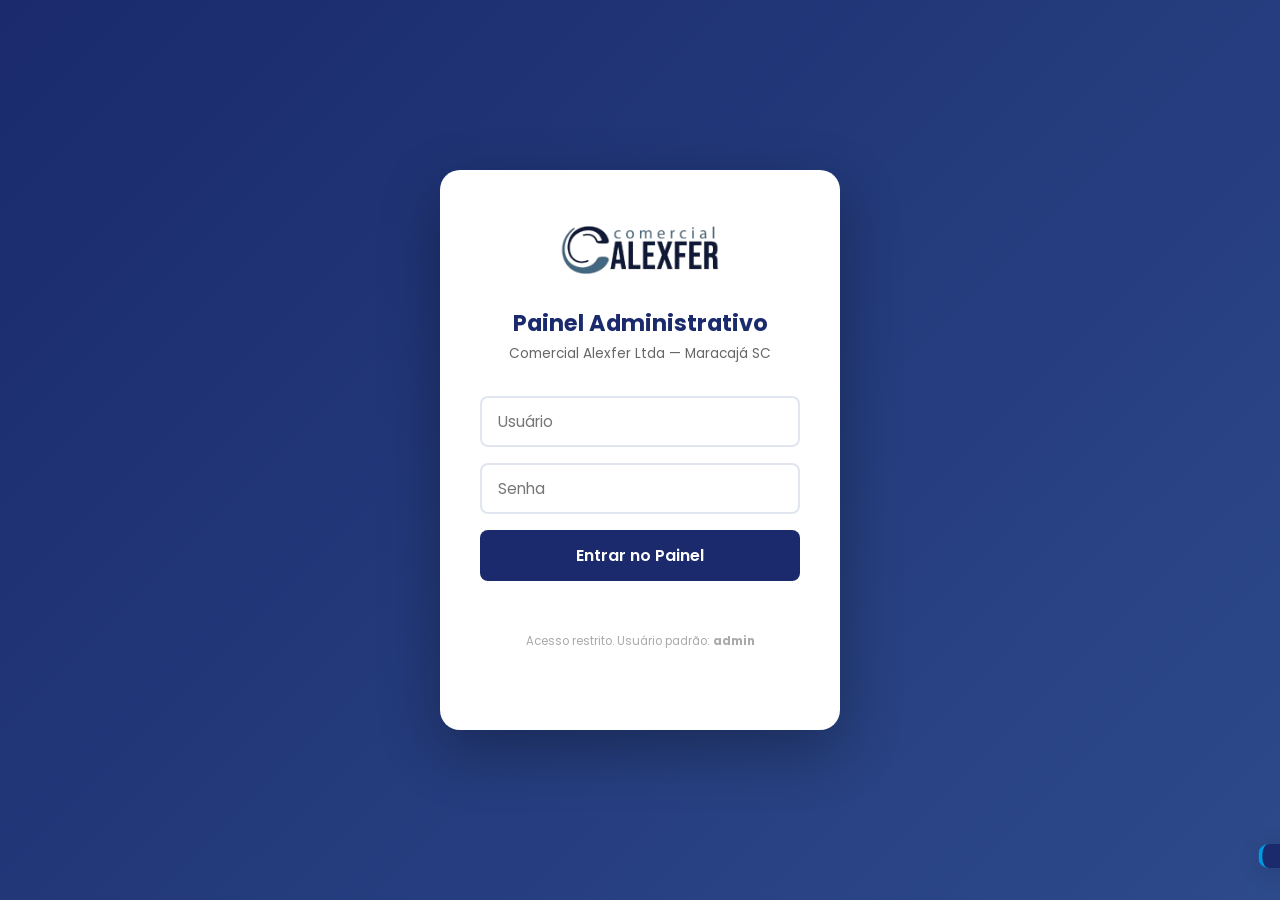
<file: admin.html>
<!DOCTYPE html>
<html lang="pt-BR">
<head>
<meta charset="UTF-8">
<meta name="viewport" content="width=device-width, initial-scale=1.0">
<title>Admin — Comercial Alexfer</title>
<meta name="robots" content="noindex, nofollow">
<link rel="preconnect" href="https://fonts.googleapis.com">
<link rel="stylesheet" href="https://fonts.googleapis.com/css2?family=Poppins:wght@300;400;500;600;700;800&display=swap">
<style>
/* ===== RESET & BASE ===== */
*,*::before,*::after{box-sizing:border-box;margin:0;padding:0}
html{font-size:16px}
body{font-family:'Poppins',sans-serif;background:#f0f2f5;color:#1a1a1a;min-height:100vh}
a{text-decoration:none;color:inherit}
input,select,textarea,button{font-family:'Poppins',sans-serif}
img{max-width:100%;display:block}

/* ===== VARIABLES ===== */
:root{
  --nav:#1a2a6c;
  --nav-dark:#111c4e;
  --accent:#0099e6;
  --accent2:#ff6b00;
  --success:#25D366;
  --danger:#e74c3c;
  --warning:#f39c12;
  --white:#fff;
  --bg:#f0f2f5;
  --card:#fff;
  --border:#e0e5ef;
  --text:#1a1a1a;
  --muted:#666;
  --radius:10px;
  --shadow:0 2px 12px rgba(0,0,0,.08);
  --shadow-md:0 4px 24px rgba(0,0,0,.12);
  --nav-w:260px;
  --header-h:60px;
}

/* ===== LOGIN SCREEN ===== */
#login-screen{
  display:flex;align-items:center;justify-content:center;
  min-height:100vh;
  background:linear-gradient(135deg,var(--nav) 0%,#2d4a8a 100%);
}
.login-box{
  background:var(--white);border-radius:20px;
  padding:3rem 2.5rem;width:100%;max-width:400px;
  box-shadow:0 20px 60px rgba(0,0,0,.3);
  text-align:center;
}
.login-logo{
  width:64px;height:64px;
  background:linear-gradient(135deg,var(--nav),var(--accent));
  border-radius:16px;
  display:flex;align-items:center;justify-content:center;
  margin:0 auto 1.5rem;
  font-size:1.8rem;font-weight:900;color:white;
}
.login-box h2{font-size:1.4rem;color:var(--nav);margin-bottom:.25rem}
.login-box p{font-size:.85rem;color:var(--muted);margin-bottom:2rem}
.login-box input{
  width:100%;padding:12px 16px;
  border:2px solid var(--border);border-radius:8px;
  font-size:.95rem;outline:none;margin-bottom:1rem;
  transition:border-color .2s;
}
.login-box input:focus{border-color:var(--accent)}
.login-box .btn-login{
  width:100%;padding:13px;
  background:var(--nav);color:white;
  border:none;border-radius:8px;
  font-size:1rem;font-weight:600;cursor:pointer;
  transition:background .2s;
}
.login-box .btn-login:hover{background:var(--nav-dark)}
.login-error{color:var(--danger);font-size:.8rem;margin-top:.5rem;min-height:1.2rem}

/* ===== LAYOUT ===== */
#admin-app{display:none;min-height:100vh}

/* SIDEBAR */
.sidebar{
  position:fixed;top:0;left:0;bottom:0;
  width:var(--nav-w);
  background:var(--nav);
  overflow-y:auto;
  z-index:200;
  display:flex;flex-direction:column;
  transition:transform .3s;
}
.sidebar-brand{
  display:flex;align-items:center;gap:.75rem;
  padding:1.25rem 1.5rem;
  border-bottom:1px solid rgba(255,255,255,.1);
}
.brand-icon{
  width:40px;height:40px;min-width:40px;
  background:rgba(255,255,255,.15);border-radius:10px;
  display:flex;align-items:center;justify-content:center;
  font-size:1.2rem;font-weight:900;color:white;
}
.brand-text{line-height:1.2}
.brand-text span:first-child{display:block;font-size:.55rem;color:rgba(255,255,255,.6);text-transform:uppercase;letter-spacing:2px}
.brand-text span:last-child{font-size:.9rem;font-weight:700;color:white;text-transform:uppercase;letter-spacing:.5px}

.sidebar-nav{flex:1;padding:1rem 0}
.nav-section-title{
  font-size:.6rem;font-weight:600;color:rgba(255,255,255,.4);
  text-transform:uppercase;letter-spacing:2px;
  padding:.75rem 1.5rem .25rem;
}
.nav-item{
  display:flex;align-items:center;gap:.75rem;
  padding:.75rem 1.5rem;
  color:rgba(255,255,255,.7);
  font-size:.85rem;font-weight:500;
  cursor:pointer;transition:.2s;
  border-left:3px solid transparent;
}
.nav-item .nav-icon{font-size:1.1rem;min-width:1.5rem;text-align:center}
.nav-item:hover{color:white;background:rgba(255,255,255,.06)}
.nav-item.active{color:white;background:rgba(255,255,255,.1);border-left-color:var(--accent)}

.sidebar-footer{padding:1rem 1.5rem;border-top:1px solid rgba(255,255,255,.1)}
.btn-exit{
  display:flex;align-items:center;gap:.5rem;
  color:rgba(255,255,255,.6);font-size:.8rem;cursor:pointer;
  background:none;border:none;padding:.5rem 0;
  transition:.2s;
}
.btn-exit:hover{color:white}

/* TOPBAR */
.topbar{
  position:fixed;top:0;left:var(--nav-w);right:0;
  height:var(--header-h);
  background:var(--white);
  border-bottom:1px solid var(--border);
  display:flex;align-items:center;justify-content:space-between;
  padding:0 2rem;
  z-index:100;
  box-shadow:0 1px 8px rgba(0,0,0,.06);
}
.topbar-title{font-size:1rem;font-weight:700;color:var(--nav)}
.topbar-actions{display:flex;align-items:center;gap:.75rem}
.badge-saved{
  background:#edfbf3;color:#157a37;
  font-size:.75rem;font-weight:600;
  padding:4px 12px;border-radius:20px;
  opacity:0;transition:.3s;
}
.badge-saved.show{opacity:1}

/* CONTENT */
.content{
  margin-left:var(--nav-w);
  padding-top:var(--header-h);
  min-height:100vh;
}
.page{display:none;padding:2rem}
.page.active{display:block}

/* CARDS */
.card{
  background:var(--card);border-radius:var(--radius);
  box-shadow:var(--shadow);padding:1.5rem;
  margin-bottom:1.5rem;
}
.card-title{
  font-size:1rem;font-weight:700;color:var(--nav);
  margin-bottom:1.25rem;padding-bottom:.75rem;
  border-bottom:2px solid var(--bg);
  display:flex;align-items:center;gap:.5rem;
}

/* PAGE HEADER */
.page-header{margin-bottom:1.5rem}
.page-header h2{font-size:1.4rem;font-weight:800;color:var(--nav)}
.page-header p{font-size:.85rem;color:var(--muted);margin-top:.25rem}

/* GRID */
.grid-2{display:grid;grid-template-columns:1fr 1fr;gap:1rem}
.grid-3{display:grid;grid-template-columns:1fr 1fr 1fr;gap:1rem}

/* FORM ELEMENTS */
.form-group{margin-bottom:1.25rem}
.form-group label{display:block;font-size:.8rem;font-weight:600;color:var(--text);margin-bottom:.4rem}
.form-group label small{font-weight:400;color:var(--muted);margin-left:.25rem}
.form-control{
  width:100%;padding:10px 14px;
  border:2px solid var(--border);border-radius:8px;
  font-size:.9rem;color:var(--text);
  outline:none;transition:border-color .2s;background:white;
}
.form-control:focus{border-color:var(--accent);box-shadow:0 0 0 3px rgba(0,153,230,.1)}
textarea.form-control{resize:vertical;min-height:90px}
.form-row{display:grid;grid-template-columns:1fr 1fr;gap:1rem}
.form-row-3{display:grid;grid-template-columns:1fr 1fr 1fr;gap:1rem}

/* BUTTONS */
.btn{
  display:inline-flex;align-items:center;gap:.4rem;
  padding:9px 20px;border-radius:8px;
  font-family:'Poppins',sans-serif;font-size:.85rem;font-weight:600;
  cursor:pointer;border:2px solid transparent;transition:.2s;
  white-space:nowrap;
}
.btn:active{transform:scale(.97)}
.btn-primary{background:var(--nav);color:white;border-color:var(--nav)}
.btn-primary:hover{background:var(--nav-dark);border-color:var(--nav-dark)}
.btn-accent{background:var(--accent);color:white;border-color:var(--accent)}
.btn-accent:hover{background:#007bbf}
.btn-success{background:var(--success);color:white;border-color:var(--success)}
.btn-danger{background:var(--danger);color:white;border-color:var(--danger)}
.btn-danger:hover{background:#c0392b}
.btn-outline{background:transparent;color:var(--nav);border-color:var(--border)}
.btn-outline:hover{border-color:var(--nav);background:rgba(26,42,108,.05)}
.btn-sm{padding:6px 14px;font-size:.78rem}
.btn-icon{width:34px;height:34px;padding:0;border-radius:8px;justify-content:center}
.btn-full{width:100%;justify-content:center}
.btn-lg{padding:12px 28px;font-size:.95rem}

/* TABLE */
.table-wrap{overflow-x:auto;border-radius:var(--radius);border:1px solid var(--border)}
table{width:100%;border-collapse:collapse;font-size:.85rem}
thead tr{background:var(--bg)}
th{padding:10px 14px;text-align:left;font-weight:700;font-size:.75rem;color:var(--muted);text-transform:uppercase;letter-spacing:.5px;white-space:nowrap}
td{padding:10px 14px;border-top:1px solid var(--border);vertical-align:middle}
tbody tr:hover{background:#fafbff}
.td-img{width:44px;height:44px;object-fit:cover;border-radius:6px;background:var(--bg)}
.td-badge{
  display:inline-block;padding:2px 8px;border-radius:20px;
  font-size:.7rem;font-weight:700;text-transform:uppercase;
}
.td-badge.sale{background:#fde8e8;color:#c0392b}
.td-badge.new{background:#e3f2fd;color:#1565c0}
.td-badge.none{background:var(--bg);color:var(--muted)}

/* MODAL */
.modal-overlay{
  display:none;position:fixed;inset:0;
  background:rgba(0,0,0,.55);z-index:500;
  align-items:center;justify-content:center;
  padding:1rem;
}
.modal-overlay.open{display:flex}
.modal{
  background:white;border-radius:16px;
  width:100%;max-width:680px;max-height:90vh;
  overflow-y:auto;
  box-shadow:0 20px 60px rgba(0,0,0,.25);
}
.modal-header{
  display:flex;align-items:center;justify-content:space-between;
  padding:1.25rem 1.5rem;
  border-bottom:1px solid var(--border);
  position:sticky;top:0;background:white;z-index:1;
}
.modal-header h3{font-size:1.05rem;font-weight:700;color:var(--nav)}
.modal-close{background:none;border:none;font-size:1.4rem;cursor:pointer;color:var(--muted);line-height:1;padding:2px;transition:.2s}
.modal-close:hover{color:var(--text);transform:rotate(90deg)}
.modal-body{padding:1.5rem}
.modal-footer{
  padding:1rem 1.5rem;border-top:1px solid var(--border);
  display:flex;justify-content:flex-end;gap:.75rem;
  position:sticky;bottom:0;background:white;
}

/* IMAGE UPLOAD */
.img-upload-area{
  border:2px dashed var(--border);border-radius:10px;
  padding:1.5rem;text-align:center;cursor:pointer;
  transition:.2s;position:relative;
}
.img-upload-area:hover{border-color:var(--accent);background:#f8fbff}
.img-upload-area.drag-over{border-color:var(--accent);background:#e8f4ff}
.img-upload-area input[type=file]{position:absolute;inset:0;opacity:0;cursor:pointer}
.img-upload-icon{font-size:2rem;margin-bottom:.5rem;color:var(--muted)}
.img-upload-area p{font-size:.8rem;color:var(--muted)}
.img-upload-area strong{color:var(--accent)}
.img-preview{
  width:100%;max-height:200px;object-fit:cover;
  border-radius:8px;margin-top:.75rem;display:none;
}

/* COLOR PICKER */
.color-swatch{
  display:flex;align-items:center;gap:.75rem;
  padding:.75rem 1rem;border:2px solid var(--border);border-radius:8px;
  cursor:pointer;transition:.2s;
}
.color-swatch:hover{border-color:var(--accent)}
.swatch-dot{width:28px;height:28px;border-radius:6px;border:2px solid rgba(0,0,0,.1)}
.swatch-info strong{display:block;font-size:.8rem;font-weight:700}
.swatch-info span{font-size:.75rem;color:var(--muted)}
input[type=color]{width:0;height:0;opacity:0;position:absolute}

/* STATS CARDS */
.stats-grid{display:grid;grid-template-columns:repeat(4,1fr);gap:1rem;margin-bottom:1.5rem}
.stat-card{
  background:white;border-radius:var(--radius);padding:1.25rem;
  box-shadow:var(--shadow);display:flex;align-items:center;gap:1rem;
}
.stat-icon{
  width:52px;height:52px;border-radius:12px;
  display:flex;align-items:center;justify-content:center;
  font-size:1.4rem;flex-shrink:0;
}
.stat-info strong{display:block;font-size:1.5rem;font-weight:800;color:var(--nav);line-height:1}
.stat-info span{font-size:.75rem;color:var(--muted)}

/* PREVIEW THUMBNAIL */
.preview-section{
  background:var(--nav);border-radius:10px;padding:1rem 1.5rem;
  display:flex;align-items:center;justify-content:space-between;
  gap:1rem;margin-bottom:1.5rem;
}
.preview-section p{color:rgba(255,255,255,.8);font-size:.85rem}
.preview-section strong{color:white;display:block;font-size:.95rem;margin-bottom:.25rem}

/* HOURS TABLE */
.hours-editor{border:1px solid var(--border);border-radius:8px;overflow:hidden}
.hours-row{display:grid;grid-template-columns:1fr 1fr;border-bottom:1px solid var(--border)}
.hours-row:last-child{border-bottom:none}
.hours-day{padding:.75rem 1rem;font-size:.85rem;font-weight:600;background:var(--bg);display:flex;align-items:center}
.hours-time{padding:.5rem .75rem;display:flex;align-items:center}
.hours-time input{border:1px solid var(--border);border-radius:6px;padding:6px 10px;font-size:.82rem;font-family:'Poppins',sans-serif;width:100%;outline:none}
.hours-time input:focus{border-color:var(--accent)}

/* TESTIMONIAL CARD PREVIEW */
.test-preview{
  background:var(--bg);border-radius:8px;padding:1rem;
  font-size:.85rem;color:var(--muted);font-style:italic;margin:.5rem 0;
}

/* TOGGLE SWITCH */
.toggle-wrap{display:flex;align-items:center;gap:.75rem}
.toggle{position:relative;width:46px;height:26px;cursor:pointer}
.toggle input{opacity:0;width:0;height:0}
.slider{
  position:absolute;inset:0;background:#ccc;border-radius:26px;transition:.3s;
}
.slider::before{
  content:'';position:absolute;
  width:20px;height:20px;border-radius:50%;
  left:3px;top:3px;background:white;transition:.3s;
}
.toggle input:checked+.slider{background:var(--accent)}
.toggle input:checked+.slider::before{transform:translateX(20px)}
.toggle-label{font-size:.85rem;font-weight:500}

/* RESPONSIVE */
@media(max-width:900px){
  .sidebar{transform:translateX(-100%)}
  .sidebar.open{transform:translateX(0)}
  .content,.topbar{margin-left:0;left:0}
  .stats-grid{grid-template-columns:1fr 1fr}
  .form-row,.form-row-3,.grid-2,.grid-3{grid-template-columns:1fr}
}

/* TOAST */
.toast-msg{
  position:fixed;bottom:2rem;right:2rem;z-index:9999;
  background:var(--nav);color:white;
  padding:.75rem 1.5rem;border-radius:10px;
  font-size:.85rem;font-weight:500;
  transform:translateX(120%);transition:.35s cubic-bezier(.4,0,.2,1);
  box-shadow:var(--shadow-md);border-left:4px solid var(--accent);
}
.toast-msg.show{transform:translateX(0)}
.toast-msg.success{border-left-color:var(--success)}
.toast-msg.error{border-left-color:var(--danger)}

/* ALERT INLINE */
.alert{
  padding:.75rem 1rem;border-radius:8px;font-size:.85rem;
  margin-bottom:1rem;display:flex;align-items:flex-start;gap:.5rem;
}
.alert-info{background:#e8f4fd;color:#1565c0;border-left:3px solid #1565c0}
.alert-warning{background:#fff8e1;color:#e65100;border-left:3px solid var(--warning)}

/* DRAG HANDLE for reordering */
.drag-handle{cursor:grab;color:var(--muted);font-size:1rem;padding:0 .25rem}
</style>
</head>
<body>

<!-- ============ LOGIN ============ -->
<div id="login-screen">
  <div class="login-box">
    <div class="login-logo" style="background:none;padding:0;width:auto;height:auto;border-radius:0">
      <img src="images/logo.png" alt="Comercial Alexfer" style="height:64px;width:auto;display:block;margin:0 auto" onerror="this.onerror=null;this.src='images/logo.svg'">
    </div>
    <h2>Painel Administrativo</h2>
    <p>Comercial Alexfer Ltda — Maracajá SC</p>
    <input type="text" id="login-user" placeholder="Usuário" autocomplete="username">
    <input type="password" id="login-pass" placeholder="Senha" autocomplete="current-password">
    <button class="btn-login" onclick="doLogin()">Entrar no Painel</button>
    <div class="login-error" id="login-error"></div>
    <p style="font-size:.72rem;color:#aaa;margin-top:1.5rem">Acesso restrito. Usuário padrão: <strong>admin</strong></p>
  </div>
</div>

<!-- ============ ADMIN APP ============ -->
<div id="admin-app">

  <!-- SIDEBAR -->
  <aside class="sidebar" id="sidebar">
    <div class="sidebar-brand">
      <img src="images/logo.png" alt="Comercial Alexfer" style="height:38px;width:auto;filter:brightness(0) invert(1)" onerror="this.onerror=null;this.src='images/logo.svg'">
    </div>

    <nav class="sidebar-nav">
      <div class="nav-section-title">Principal</div>
      <div class="nav-item active" onclick="showPage('dashboard')" id="nav-dashboard">
        <span class="nav-icon">📊</span> Dashboard
      </div>

      <div class="nav-section-title">Conteúdo</div>
      <div class="nav-item" onclick="showPage('hero')" id="nav-hero">
        <span class="nav-icon">🖼️</span> Banner Principal
      </div>
      <div class="nav-item" onclick="showPage('produtos')" id="nav-produtos">
        <span class="nav-icon">📦</span> Produtos
      </div>
      <div class="nav-item" onclick="showPage('promocoes')" id="nav-promocoes">
        <span class="nav-icon">🏷️</span> Promoções
      </div>
      <div class="nav-item" onclick="showPage('depoimentos')" id="nav-depoimentos">
        <span class="nav-icon">💬</span> Depoimentos
      </div>

      <div class="nav-section-title">Configuração</div>
      <div class="nav-item" onclick="showPage('loja')" id="nav-loja">
        <span class="nav-icon">🏪</span> Dados da Loja
      </div>
      <div class="nav-item" onclick="showPage('cores')" id="nav-cores">
        <span class="nav-icon">🎨</span> Cores & Visual
      </div>
      <div class="nav-item" onclick="showPage('config')" id="nav-config">
        <span class="nav-icon">⚙️</span> Configurações
      </div>
    </nav>

    <div class="sidebar-footer">
      <button class="btn-exit" onclick="logout()">
        <span>🚪</span> Sair do Painel
      </button>
    </div>
  </aside>

  <!-- TOPBAR -->
  <div class="topbar">
    <div style="display:flex;align-items:center;gap:.75rem">
      <button onclick="toggleSidebar()" style="background:none;border:none;cursor:pointer;font-size:1.3rem;display:none" id="hamburger-btn">☰</button>
      <span class="topbar-title" id="topbar-title">Dashboard</span>
    </div>
    <div class="topbar-actions">
      <span class="badge-saved" id="badge-saved">✓ Salvo!</span>
      <a href="index.html" target="_blank" class="btn btn-outline btn-sm">👁 Ver Site</a>
    </div>
  </div>

  <!-- CONTENT -->
  <main class="content">

    <!-- ===== DASHBOARD ===== -->
    <div class="page active" id="page-dashboard">
      <div class="page-header">
        <h2>Bem-vindo ao Admin 👋</h2>
        <p>Gerencie todo o conteúdo do site da Comercial Alexfer aqui.</p>
      </div>

      <div class="stats-grid" id="stats-grid">
        <div class="stat-card">
          <div class="stat-icon" style="background:#e8eaf6">📦</div>
          <div class="stat-info">
            <strong id="stat-products">16</strong>
            <span>Produtos cadastrados</span>
          </div>
        </div>
        <div class="stat-card">
          <div class="stat-icon" style="background:#e8f5e9">🏷️</div>
          <div class="stat-info">
            <strong id="stat-offers">0</strong>
            <span>Em promoção</span>
          </div>
        </div>
        <div class="stat-card">
          <div class="stat-icon" style="background:#fff3e0">💬</div>
          <div class="stat-info">
            <strong id="stat-testimonials">4</strong>
            <span>Depoimentos</span>
          </div>
        </div>
      </div>

      <div class="preview-section">
        <div>
          <strong>Site ao Vivo — Comercial Alexfer</strong>
          <p>Av. Nossa Sra. da Conceição - Vila Beatriz, Maracajá - SC</p>
        </div>
        <a href="index.html" target="_blank" class="btn btn-accent">🔗 Abrir Site</a>
      </div>

      <div class="grid-2">
        <div class="card">
          <div class="card-title">🚀 Ações Rápidas</div>
          <div style="display:flex;flex-direction:column;gap:.5rem">
            <button class="btn btn-outline btn-full" onclick="showPage('produtos')">📦 Adicionar Produto</button>
            <button class="btn btn-outline btn-full" onclick="showPage('hero')">🖼️ Trocar Banner</button>
            <button class="btn btn-outline btn-full" onclick="showPage('loja')">📞 Atualizar Contato</button>
            <button class="btn btn-outline btn-full" onclick="showPage('cores')">🎨 Alterar Cores</button>
          </div>
        </div>
        <div class="card">
          <div class="card-title">📝 Como usar este painel</div>
          <ul style="font-size:.85rem;color:var(--muted);line-height:2;padding-left:1rem">
            <li>Edite qualquer seção pelo menu lateral</li>
            <li>Salve as alterações — aparecem no site imediatamente</li>
            <li>Faça backup via Configurações → Exportar</li>
            <li>Para imagens, use URLs do Google Drive ou Instagram</li>
            <li>Senha padrão: <strong>marisara2026</strong></li>
          </ul>
        </div>
      </div>
    </div>

    <!-- ===== HERO / BANNER ===== -->
    <div class="page" id="page-hero">
      <div class="page-header">
        <h2>🖼️ Banner Principal</h2>
        <p>Personalize o banner de destaque da página inicial.</p>
      </div>

      <div class="grid-2">
        <div class="card">
          <div class="card-title">📝 Textos do Banner</div>
          <div class="form-group">
            <label>Badge (frase pequena no topo)</label>
            <input type="text" id="hero-badge" class="form-control" placeholder="📍 Maracajá - SC">
          </div>
          <div class="form-group">
            <label>Título principal <small>(pode usar &lt;span&gt; para colorir uma palavra)</small></label>
            <input type="text" id="hero-title" class="form-control" placeholder="Aqui a gente faz &lt;span&gt;negócio de verdade!&lt;/span&gt;">
          </div>
          <div class="form-group">
            <label>Subtítulo</label>
            <textarea id="hero-subtitle" class="form-control" rows="3" placeholder="Materiais de construção, decoração, cama, mesa e banho..."></textarea>
          </div>
          <div class="form-group">
            <label>Botão WhatsApp (texto)</label>
            <input type="text" id="hero-cta1" class="form-control" placeholder="Fale Conosco no WhatsApp">
          </div>
          <button class="btn btn-primary" onclick="saveHero()">💾 Salvar Banner</button>
        </div>

        <div class="card">
          <div class="card-title">🖼️ Imagem de Fundo</div>
          <div class="alert alert-info">
            💡 Recomendamos usar uma URL de imagem (Google Drive, Instagram, Unsplash). Imagens grandes como base64 ocupam muito espaço.
          </div>
          <div class="form-group">
            <label>URL da imagem de fundo</label>
            <input type="url" id="hero-bg-url" class="form-control" placeholder="https://...">
          </div>
          <p style="text-align:center;font-size:.8rem;color:var(--muted);margin:.5rem 0">— ou faça upload —</p>
          <div class="img-upload-area" id="hero-upload-area">
            <input type="file" accept="image/*" onchange="handleHeroImageUpload(event)">
            <div class="img-upload-icon">📷</div>
            <p>Arraste uma imagem ou <strong>clique para selecionar</strong></p>
            <p style="font-size:.72rem;margin-top:.25rem">JPG, PNG, WebP — máx. 2MB recomendado</p>
            <img id="hero-img-preview" class="img-preview" alt="Preview">
          </div>
          <button class="btn btn-primary btn-full" style="margin-top:1rem" onclick="saveHeroBg()">💾 Aplicar Imagem de Fundo</button>
        </div>
      </div>

      <div class="card" style="margin-top:1.5rem">
        <div class="card-title">🎨 Imagem Lateral — Mascote / Banner</div>
        <div class="alert alert-info">
          💡 Esta imagem aparece no painel direito do banner. Você também pode salvar o arquivo diretamente como <strong>images/hero-banner.png</strong> na pasta do site.
        </div>
        <div style="display:grid;grid-template-columns:1fr 1fr;gap:1.5rem;align-items:start">
          <div>
            <div class="form-group">
              <label>URL da imagem (Google Drive, Instagram, Unsplash…)</label>
              <input type="url" id="hero-mascot-url" class="form-control" placeholder="https://...">
            </div>
            <p style="text-align:center;font-size:.8rem;color:var(--muted);margin:.5rem 0">— ou faça upload —</p>
            <div class="img-upload-area">
              <input type="file" accept="image/*" onchange="handleHeroMascotUpload(event)">
              <div class="img-upload-icon">🎨</div>
              <p>Arraste ou <strong>clique para selecionar</strong></p>
              <p style="font-size:.72rem;margin-top:.25rem">PNG com fundo transparente ou JPG — máx. 3MB</p>
              <img id="hero-mascot-preview" class="img-preview" alt="Preview mascote">
            </div>
            <button class="btn btn-primary btn-full" style="margin-top:1rem" onclick="saveHeroMascot()">💾 Aplicar Imagem Lateral</button>
          </div>
          <div style="background:rgba(26,42,108,.05);border-radius:10px;padding:1.25rem;display:flex;flex-direction:column;gap:.75rem">
            <strong style="color:var(--nav)">💡 Dicas</strong>
            <p style="font-size:.82rem;color:var(--muted);line-height:1.65">
              Tamanho ideal: <strong>480×520px</strong> ou proporcional.<br><br>
              PNG com fundo transparente funciona melhor sobre o fundo azul.<br><br>
              Para usar sem o admin, salve o arquivo como<br><code style="background:#eee;padding:2px 6px;border-radius:4px;font-size:.78rem">images/hero-banner.png</code><br>na pasta do site.
            </p>
          </div>
        </div>
      </div>
    </div>

    <!-- ===== PRODUTOS ===== -->
    <div class="page" id="page-produtos">
      <div class="page-header">
        <h2>📦 Produtos</h2>
        <p>Adicione, edite ou remova produtos do catálogo.</p>
      </div>

      <div style="display:flex;justify-content:space-between;align-items:center;margin-bottom:1rem;flex-wrap:wrap;gap:.75rem">
        <input type="search" class="form-control" placeholder="🔍 Buscar produto..." id="product-search-admin" oninput="filterProductsAdmin()" style="max-width:280px">
        <button class="btn btn-primary" onclick="openProductModal()">+ Novo Produto</button>
      </div>

      <div class="card" style="padding:0">
        <div class="table-wrap">
          <table id="products-admin-table">
            <thead>
              <tr>
                <th style="width:50px">Foto</th>
                <th>Nome</th>
                <th>Categoria</th>
                <th>Preço</th>
                <th>Badge</th>
                <th>Promoção</th>
                <th style="width:90px">Ações</th>
              </tr>
            </thead>
            <tbody id="products-tbody"></tbody>
          </table>
        </div>
      </div>
    </div>

    <!-- ===== PROMOÇÕES ===== -->
    <div class="page" id="page-promocoes">
      <div class="page-header">
        <h2>🏷️ Promoções</h2>
        <p>Selecione quais produtos aparecem na página de Ofertas.</p>
      </div>

      <div class="grid-2">
        <div class="card">
          <div class="card-title">⏰ Countdown da Oferta</div>
          <div class="form-group">
            <label>Duração do countdown</label>
            <select id="promo-countdown" class="form-control">
              <option value="24">24 horas (automático)</option>
              <option value="48">48 horas</option>
              <option value="72">72 horas (3 dias)</option>
              <option value="168">7 dias</option>
            </select>
          </div>
          <div class="form-group">
            <label>Título do banner de ofertas</label>
            <input type="text" id="promo-title" class="form-control" value="Descontos Incríveis Esperando Por Você!">
          </div>
          <div class="form-group">
            <label>Subtítulo</label>
            <input type="text" id="promo-subtitle" class="form-control" value="Só enquanto durar o estoque!">
          </div>
          <button class="btn btn-primary" onclick="savePromo()">💾 Salvar Configurações</button>
        </div>

        <div class="card">
          <div class="card-title">📋 Produtos em Destaque na Home</div>
          <p style="font-size:.82rem;color:var(--muted);margin-bottom:1rem">Marque até 4 produtos para aparecer na home na seção "Ofertas em Destaque".</p>
          <div id="home-picks-list" style="max-height:300px;overflow-y:auto"></div>
          <button class="btn btn-primary btn-full" style="margin-top:1rem" onclick="saveHomePicks()">💾 Salvar Destaques da Home</button>
        </div>
      </div>

      <div class="card">
        <div class="card-title">🏷️ Produtos na Página de Ofertas</div>
        <p style="font-size:.82rem;color:var(--muted);margin-bottom:1rem">Marque os produtos que aparecem na página "Ofertas".</p>
        <div id="offers-picks-list" style="display:grid;grid-template-columns:repeat(auto-fill,minmax(220px,1fr));gap:.75rem"></div>
        <button class="btn btn-primary" style="margin-top:1rem" onclick="saveOffersPicks()">💾 Salvar Ofertas</button>
      </div>
    </div>

    <!-- ===== DEPOIMENTOS ===== -->
    <div class="page" id="page-depoimentos">
      <div class="page-header">
        <h2>💬 Depoimentos</h2>
        <p>Gerencie os depoimentos exibidos na página inicial.</p>
      </div>

      <div style="display:flex;justify-content:flex-end;margin-bottom:1rem">
        <button class="btn btn-primary" onclick="openTestimonialModal()">+ Novo Depoimento</button>
      </div>

      <div class="card" style="padding:0">
        <div class="table-wrap">
          <table>
            <thead>
              <tr>
                <th>Foto</th>
                <th>Nome</th>
                <th>Avaliação</th>
                <th>Texto</th>
                <th>Ações</th>
              </tr>
            </thead>
            <tbody id="testimonials-tbody"></tbody>
          </table>
        </div>
      </div>
    </div>

    <!-- ===== DADOS DA LOJA ===== -->
    <div class="page" id="page-loja">
      <div class="page-header">
        <h2>🏪 Dados da Loja</h2>
        <p>Telefone, endereço, horários e redes sociais.</p>
      </div>

      <div class="grid-2">
        <div class="card">
          <div class="card-title">📞 Contato</div>
          <div class="form-group">
            <label>Telefone (fixo)</label>
            <input type="tel" id="store-phone" class="form-control" placeholder="(48) 3523-1384">
          </div>
          <div class="form-group">
            <label>Número do WhatsApp <small>(somente números, com DDI e DDD)</small></label>
            <input type="text" id="store-whatsapp" class="form-control" placeholder="5548XXXXXXXXX">
          </div>
          <div class="form-group">
            <label>E-mail</label>
            <input type="email" id="store-email" class="form-control" placeholder="contato@comercialalexfer.com.br">
          </div>
        </div>

        <div class="card">
          <div class="card-title">📍 Endereço</div>
          <div class="form-group">
            <label>Endereço completo</label>
            <input type="text" id="store-address" class="form-control" placeholder="Av. Nossa Sra. da Conceição - Vila Beatriz, Maracajá - SC, 88915-000">
          </div>
          <div class="form-group">
            <label>Link do Google Maps (iframe src)</label>
            <input type="url" id="store-maps-url" class="form-control" placeholder="https://maps.google.com/maps?q=...">
            <small style="font-size:.75rem;color:var(--muted)">Cole o link do "Incorporar mapa" do Google Maps</small>
          </div>
        </div>
      </div>

      <div class="card">
        <div class="card-title">⏰ Horário de Funcionamento</div>
        <div class="hours-editor">
          <div class="hours-row">
            <div class="hours-day">Segunda-feira</div>
            <div class="hours-time"><input type="text" id="h-seg" class="form-control" placeholder="Fechado"></div>
          </div>
          <div class="hours-row">
            <div class="hours-day">Terça-feira</div>
            <div class="hours-time"><input type="text" id="h-ter" class="form-control" placeholder="08h às 18h"></div>
          </div>
          <div class="hours-row">
            <div class="hours-day">Quarta-feira</div>
            <div class="hours-time"><input type="text" id="h-qua" class="form-control" placeholder="08h às 18h"></div>
          </div>
          <div class="hours-row">
            <div class="hours-day">Quinta-feira</div>
            <div class="hours-time"><input type="text" id="h-qui" class="form-control" placeholder="08h às 18h"></div>
          </div>
          <div class="hours-row">
            <div class="hours-day">Sexta-feira</div>
            <div class="hours-time"><input type="text" id="h-sex" class="form-control" placeholder="08h às 18h"></div>
          </div>
          <div class="hours-row">
            <div class="hours-day">Sábado</div>
            <div class="hours-time"><input type="text" id="h-sab" class="form-control" placeholder="08h às 13h"></div>
          </div>
          <div class="hours-row">
            <div class="hours-day">Domingo</div>
            <div class="hours-time"><input type="text" id="h-dom" class="form-control" placeholder="Fechado"></div>
          </div>
        </div>
      </div>

      <div class="card">
        <div class="card-title">📱 Redes Sociais</div>
        <div class="form-row">
          <div class="form-group">
            <label>Instagram (URL completa)</label>
            <input type="url" id="store-instagram" class="form-control" placeholder="https://instagram.com/comercialalexfer">
          </div>
          <div class="form-group">
            <label>Facebook (URL completa)</label>
            <input type="url" id="store-facebook" class="form-control" placeholder="https://facebook.com/...">
          </div>
        </div>
      </div>

      <button class="btn btn-primary btn-lg" onclick="saveStoreInfo()">💾 Salvar Dados da Loja</button>
    </div>

    <!-- ===== CORES & VISUAL ===== -->
    <div class="page" id="page-cores">
      <div class="page-header">
        <h2>🎨 Cores & Visual</h2>
        <p>Personalize as cores do site. As mudanças aplicam em tempo real.</p>
      </div>

      <div class="grid-2">
        <div class="card">
          <div class="card-title">🎨 Paleta de Cores</div>
          <div class="form-group">
            <label>Cor Primária (azul escuro — fundo, navbar)</label>
            <div style="display:flex;gap:.75rem;align-items:center">
              <input type="color" id="color-primary-pick" value="#1a2a6c" oninput="liveColor('primary', this.value)" style="width:48px;height:40px;border:2px solid var(--border);border-radius:8px;cursor:pointer;padding:2px">
              <input type="text" id="color-primary-hex" class="form-control" value="#1a2a6c" oninput="syncColorPicker('primary', this.value)" style="width:130px">
              <span style="font-size:.82rem;color:var(--muted)">Azul escuro da logo</span>
            </div>
          </div>
          <div class="form-group">
            <label>Cor Secundária (azul claro — ícones, destaques)</label>
            <div style="display:flex;gap:.75rem;align-items:center">
              <input type="color" id="color-secondary-pick" value="#0099e6" oninput="liveColor('secondary', this.value)" style="width:48px;height:40px;border:2px solid var(--border);border-radius:8px;cursor:pointer;padding:2px">
              <input type="text" id="color-secondary-hex" class="form-control" value="#0099e6" oninput="syncColorPicker('secondary', this.value)" style="width:130px">
              <span style="font-size:.82rem;color:var(--muted)">Azul celeste</span>
            </div>
          </div>
          <div class="form-group">
            <label>Cor de Destaque (botões CTA)</label>
            <div style="display:flex;gap:.75rem;align-items:center">
              <input type="color" id="color-accent-pick" value="#ff6b00" oninput="liveColor('accent', this.value)" style="width:48px;height:40px;border:2px solid var(--border);border-radius:8px;cursor:pointer;padding:2px">
              <input type="text" id="color-accent-hex" class="form-control" value="#ff6b00" oninput="syncColorPicker('accent', this.value)" style="width:130px">
              <span style="font-size:.82rem;color:var(--muted)">Laranja (CTAs)</span>
            </div>
          </div>
          <button class="btn btn-primary" onclick="saveColors()">💾 Salvar Cores</button>
          <button class="btn btn-outline btn-sm" style="margin-left:.5rem" onclick="resetColors()">↩ Restaurar Padrão</button>
        </div>

        <div class="card">
          <div class="card-title">👁 Preview das Cores</div>
          <div id="color-preview" style="border-radius:10px;overflow:hidden;box-shadow:var(--shadow)">
            <div id="prev-primary" style="background:#1a2a6c;padding:1rem;color:white">
              <strong style="font-size:.9rem">Cor Primária</strong>
              <p style="font-size:.75rem;opacity:.75">Navbar, fundo de seções</p>
            </div>
            <div style="padding:1rem;background:white;display:flex;gap:.5rem;flex-wrap:wrap">
              <button id="prev-btn-accent" style="background:#ff6b00;color:white;border:none;padding:8px 18px;border-radius:20px;font-size:.82rem;font-weight:600;cursor:default">Botão CTA</button>
              <button id="prev-btn-secondary" style="background:#0099e6;color:white;border:none;padding:8px 18px;border-radius:20px;font-size:.82rem;font-weight:600;cursor:default">Botão Secundário</button>
            </div>
            <div id="prev-secondary" style="background:#0099e6;padding:.75rem 1rem;color:white">
              <strong style="font-size:.82rem">Cor Secundária</strong>
            </div>
          </div>
          <div class="alert alert-warning" style="margin-top:1rem">
            ⚠️ As alterações de cor ficam ativas enquanto o mesmo navegador for usado. Para torná-las permanentes, edite as variáveis em <strong>css/style.css</strong>.
          </div>
        </div>
      </div>
    </div>

    <!-- ===== CONFIGURAÇÕES ===== -->
    <div class="page" id="page-config">
      <div class="page-header">
        <h2>⚙️ Configurações</h2>
        <p>Backup, senha de acesso e opções avançadas.</p>
      </div>

      <div class="grid-2">
        <div class="card">
          <div class="card-title">🔐 Alterar Senha de Acesso</div>
          <div class="form-group">
            <label>Senha atual</label>
            <input type="password" id="pw-current" class="form-control" placeholder="Senha atual">
          </div>
          <div class="form-group">
            <label>Nova senha</label>
            <input type="password" id="pw-new" class="form-control" placeholder="Nova senha (mín. 6 caracteres)">
          </div>
          <div class="form-group">
            <label>Confirmar nova senha</label>
            <input type="password" id="pw-confirm" class="form-control" placeholder="Repita a nova senha">
          </div>
          <button class="btn btn-primary" onclick="changePassword()">🔒 Alterar Senha</button>
        </div>

        <div class="card">
          <div class="card-title">💾 Backup do Conteúdo</div>
          <p style="font-size:.85rem;color:var(--muted);margin-bottom:1.25rem">Exporte todas as configurações para um arquivo JSON. Importe para restaurar em outro dispositivo ou navegador.</p>
          <div style="display:flex;flex-direction:column;gap:.75rem">
            <button class="btn btn-accent btn-full" onclick="exportBackup()">⬇️ Exportar Backup (JSON)</button>
            <label class="btn btn-outline btn-full" style="cursor:pointer">
              ⬆️ Importar Backup (JSON)
              <input type="file" accept=".json" style="display:none" onchange="importBackup(event)">
            </label>
          </div>
        </div>
      </div>

      <div class="card">
        <div class="card-title">🗑 Zona de Perigo</div>
        <div class="alert alert-warning">⚠️ As ações abaixo são irreversíveis.</div>
        <div style="display:flex;gap:.75rem;flex-wrap:wrap">
          <button class="btn btn-danger btn-sm" onclick="resetAll()">🔄 Restaurar Padrão Completo</button>
        </div>
      </div>
    </div>

  </main>
</div>

<!-- ===== MODAL: PRODUTO ===== -->
<div class="modal-overlay" id="modal-product">
  <div class="modal">
    <div class="modal-header">
      <h3 id="modal-product-title">Novo Produto</h3>
      <button class="modal-close" onclick="closeProductModal()">&times;</button>
    </div>
    <div class="modal-body">
      <input type="hidden" id="prod-id">
      <div class="form-row">
        <div class="form-group">
          <label>Nome do produto *</label>
          <input type="text" id="prod-name" class="form-control" placeholder="Ex: Cimento CP-II 50kg">
        </div>
        <div class="form-group">
          <label>Categoria *</label>
          <select id="prod-category" class="form-control">
            <option value="construcao">Materiais de Construção</option>
            <option value="cama-mesa-banho">Cama, Mesa e Banho</option>
            <option value="tapetes-mantas">Tapetes e Mantas</option>
            <option value="decoracao">Decoração</option>
            <option value="utilidades">Utilidades do Lar</option>
          </select>
        </div>
      </div>
      <div class="form-row">
        <div class="form-group">
          <label>Preço (R$) *</label>
          <input type="number" id="prod-price" class="form-control" step="0.01" min="0" placeholder="99.90">
        </div>
        <div class="form-group">
          <label>Preço antigo (riscado)</label>
          <input type="number" id="prod-old-price" class="form-control" step="0.01" min="0" placeholder="Deixe vazio se não houver">
        </div>
      </div>
      <div class="form-group">
        <label>Parcelamento</label>
        <input type="text" id="prod-installments" class="form-control" placeholder="Ex: 10x de R$ 9,99">
      </div>
      <div class="form-row">
        <div class="form-group">
          <label>Badge</label>
          <input type="text" id="prod-badge" class="form-control" placeholder="Ex: SALE, -20%, Novo">
        </div>
        <div class="form-group">
          <label>Tipo do Badge</label>
          <select id="prod-badge-type" class="form-control">
            <option value="">Nenhum</option>
            <option value="badge-sale">Vermelho (SALE)</option>
            <option value="badge-new">Azul (Novo)</option>
            <option value="badge-discount">Vermelho escuro (Desconto %)</option>
            <option value="badge-primary">Azul escuro</option>
          </select>
        </div>
      </div>
      <div class="form-group">
        <label>Descrição breve</label>
        <textarea id="prod-description" class="form-control" rows="2" placeholder="Descrição resumida do produto..."></textarea>
      </div>
      <div class="form-group">
        <label>URL da imagem *</label>
        <input type="url" id="prod-image-url" class="form-control" placeholder="https://...">
        <small style="font-size:.75rem;color:var(--muted)">Cole a URL de uma imagem do produto. Ou faça upload abaixo.</small>
      </div>
      <div class="img-upload-area" style="margin-top:.5rem" id="prod-upload-area">
        <input type="file" accept="image/*" onchange="handleProductImageUpload(event)">
        <div class="img-upload-icon">📷</div>
        <p><strong>Clique ou arraste</strong> para enviar imagem do produto</p>
        <img id="prod-img-preview" class="img-preview" alt="Preview do produto">
      </div>
      <div class="form-group" style="margin-top:1.25rem">
        <label style="display:flex;align-items:center;gap:.5rem;cursor:pointer">
          <input type="checkbox" id="prod-sale" style="width:16px;height:16px;accent-color:var(--nav)">
          <span style="font-weight:600">Marcar como promoção (aparece na página de Ofertas)</span>
        </label>
      </div>
    </div>
    <div class="modal-footer">
      <button class="btn btn-outline" onclick="closeProductModal()">Cancelar</button>
      <button class="btn btn-primary" onclick="saveProduct()">💾 Salvar Produto</button>
    </div>
  </div>
</div>

<!-- ===== MODAL: DEPOIMENTO ===== -->
<div class="modal-overlay" id="modal-testimonial">
  <div class="modal">
    <div class="modal-header">
      <h3 id="modal-test-title">Novo Depoimento</h3>
      <button class="modal-close" onclick="closeTestimonialModal()">&times;</button>
    </div>
    <div class="modal-body">
      <input type="hidden" id="test-id">
      <div class="form-row">
        <div class="form-group">
          <label>Nome do cliente *</label>
          <input type="text" id="test-name" class="form-control" placeholder="Ex: Maria Silva">
        </div>
        <div class="form-group">
          <label>Desde / Cargo</label>
          <input type="text" id="test-since" class="form-control" placeholder="Ex: Cliente desde 2020">
        </div>
      </div>
      <div class="form-group">
        <label>URL da foto (opcional)</label>
        <input type="url" id="test-photo" class="form-control" placeholder="https://randomuser.me/api/portraits/...">
      </div>
      <div class="form-group">
        <label>Avaliação (1–5 estrelas)</label>
        <select id="test-rating" class="form-control">
          <option value="5">⭐⭐⭐⭐⭐ 5 estrelas</option>
          <option value="4">⭐⭐⭐⭐ 4 estrelas</option>
          <option value="3">⭐⭐⭐ 3 estrelas</option>
        </select>
      </div>
      <div class="form-group">
        <label>Texto do depoimento *</label>
        <textarea id="test-text" class="form-control" rows="4" placeholder="Escreva o depoimento do cliente..."></textarea>
      </div>
    </div>
    <div class="modal-footer">
      <button class="btn btn-outline" onclick="closeTestimonialModal()">Cancelar</button>
      <button class="btn btn-primary" onclick="saveTestimonial()">💾 Salvar Depoimento</button>
    </div>
  </div>
</div>

<!-- TOAST -->
<div class="toast-msg" id="toast"></div>

<!-- ===== SCRIPTS ===== -->
<script>
'use strict';

/* ===== AUTH ===== */
const DEFAULT_PW = 'marisara2026';
const PW_KEY     = 'alexfer_admin_pw';
const AUTH_KEY   = 'alexfer_admin_auth';

function doLogin() {
  const user = document.getElementById('login-user').value.trim();
  const pass = document.getElementById('login-pass').value;
  const stored = localStorage.getItem(PW_KEY) || DEFAULT_PW;

  if (user === 'admin' && pass === stored) {
    localStorage.setItem(AUTH_KEY, '1');
    startApp();
  } else {
    document.getElementById('login-error').textContent = 'Usuário ou senha incorretos.';
    document.getElementById('login-pass').value = '';
    setTimeout(() => document.getElementById('login-error').textContent = '', 3000);
  }
}

document.addEventListener('keydown', e => {
  if (e.key === 'Enter' && document.getElementById('login-screen').style.display !== 'none') {
    doLogin();
  }
});

function logout() {
  localStorage.removeItem(AUTH_KEY);
  location.reload();
}

/* ===== INIT ===== */
const CONFIG_KEY = 'alexfer_cms';

function getConfig() {
  try { return JSON.parse(localStorage.getItem(CONFIG_KEY)) || {}; }
  catch (e) { return {}; }
}

function saveConfig(cfg) {
  localStorage.setItem(CONFIG_KEY, JSON.stringify(cfg));
  showSavedBadge();
  toast('Alterações salvas com sucesso!', 'success');
}

function startApp() {
  document.getElementById('login-screen').style.display = 'none';
  document.getElementById('admin-app').style.display = 'block';
  loadAllForms();
  updateStats();
  renderProductsTable();
  renderTestimonialsTable();
  renderPromoLists();

  /* Responsive sidebar */
  if (window.innerWidth <= 900) {
    document.getElementById('hamburger-btn').style.display = 'block';
  }
}

/* Auto-login if session active */
window.addEventListener('load', () => {
  if (localStorage.getItem(AUTH_KEY) === '1') startApp();
});

/* ===== NAVIGATION ===== */
function showPage(id) {
  document.querySelectorAll('.page').forEach(p => p.classList.remove('active'));
  document.querySelectorAll('.nav-item').forEach(n => n.classList.remove('active'));
  document.getElementById('page-' + id).classList.add('active');
  document.getElementById('nav-' + id)?.classList.add('active');

  const titles = {
    dashboard:'Dashboard', hero:'Banner Principal', produtos:'Produtos',
    promocoes:'Promoções', depoimentos:'Depoimentos', loja:'Dados da Loja',
    cores:'Cores & Visual', config:'Configurações'
  };
  document.getElementById('topbar-title').textContent = titles[id] || id;

  if (window.innerWidth <= 900) {
    document.getElementById('sidebar').classList.remove('open');
  }
}

function toggleSidebar() {
  document.getElementById('sidebar').classList.toggle('open');
}

/* ===== PRODUCTS ===== */
/* Use default products from produto.js or from storage */
function getProducts() {
  const cfg = getConfig();
  if (cfg.products && cfg.products.length > 0) return cfg.products;
  /* Default products */
  return [
    {id:1,name:'Cimento CP-II Portland 50kg',category:'Materiais de Construção',price:32.90,oldPrice:null,sale:false,badge:'Mais Vendido',badgeType:'badge-primary',image:'https://images.unsplash.com/photo-1504307651254-35680f356dfd?w=500&q=80',installments:'3x de R$ 10,96',description:''},
    {id:2,name:'Tijolo Cerâmico 6 Furos (100 un)',category:'Materiais de Construção',price:89.90,oldPrice:109.90,sale:true,badge:'SALE',badgeType:'badge-sale',image:'https://images.unsplash.com/photo-1587582423116-ec07293f0395?w=500&q=80',installments:'5x de R$ 17,98',description:''},
    {id:3,name:'Tinta Acrílica Premium Branca 18L',category:'Materiais de Construção',price:189.90,oldPrice:229.90,sale:true,badge:'-17%',badgeType:'badge-discount',image:'https://images.unsplash.com/photo-1562259929-b4e1fd3aef09?w=500&q=80',installments:'10x de R$ 18,99',description:''},
    {id:4,name:'Jogo de Cama Queen 200 Fios',category:'Cama, Mesa e Banho',price:149.90,oldPrice:null,sale:false,badge:'Novo',badgeType:'badge-new',image:'https://images.unsplash.com/photo-1631049307264-da0ec9d70304?w=500&q=80',installments:'8x de R$ 18,74',description:''},
    {id:5,name:'Toalha de Banho Gigante 80x150cm',category:'Cama, Mesa e Banho',price:49.90,oldPrice:69.90,sale:true,badge:'SALE',badgeType:'badge-sale',image:'https://images.unsplash.com/photo-1622560480605-d83c853bc5c3?w=500&q=80',installments:'3x de R$ 16,63',description:''},
    {id:6,name:'Tapete Persa Sala 200x300cm',category:'Tapetes e Mantas',price:299.90,oldPrice:389.90,sale:true,badge:'-23%',badgeType:'badge-discount',image:'https://images.unsplash.com/photo-1600585154340-be6161a56a0c?w=500&q=80',installments:'10x de R$ 29,99',description:''},
    {id:7,name:'Manta Fleece Casal Listrada',category:'Tapetes e Mantas',price:89.90,oldPrice:null,sale:false,badge:null,badgeType:null,image:'https://images.unsplash.com/photo-1578662996442-48f60103fc96?w=500&q=80',installments:'5x de R$ 17,98',description:''},
    {id:8,name:'Vaso Decorativo Cerâmica 40cm',category:'Decoração',price:59.90,oldPrice:null,sale:false,badge:'Novo',badgeType:'badge-new',image:'https://images.unsplash.com/photo-1485955900006-10f4d324d411?w=500&q=80',installments:'3x de R$ 19,96',description:''},
    {id:9,name:'Quadro Decorativo Abstrato 60x80cm',category:'Decoração',price:89.90,oldPrice:119.90,sale:true,badge:'SALE',badgeType:'badge-sale',image:'https://images.unsplash.com/photo-1513475382585-d06e58bcb0e0?w=500&q=80',installments:'5x de R$ 17,98',description:''},
    {id:10,name:'Conjunto de Panelas 5 Peças',category:'Utilidades do Lar',price:249.90,oldPrice:299.90,sale:true,badge:'-17%',badgeType:'badge-discount',image:'https://images.unsplash.com/photo-1584990347449-39ce25a5a5b7?w=500&q=80',installments:'10x de R$ 24,99',description:''},
    {id:11,name:'Porta-Retratos Dourado Kit 3 Peças',category:'Decoração',price:39.90,oldPrice:null,sale:false,badge:null,badgeType:null,image:'https://images.unsplash.com/photo-1512917774080-9991f1c4c750?w=500&q=80',installments:'2x de R$ 19,95',description:''},
    {id:12,name:'Cortina Blackout 2,20x1,80m',category:'Cama, Mesa e Banho',price:119.90,oldPrice:149.90,sale:true,badge:'-20%',badgeType:'badge-discount',image:'https://images.unsplash.com/photo-1556909172-54557c7e4fb7?w=500&q=80',installments:'6x de R$ 19,98',description:''},
  ];
}

function renderProductsTable(filter = '') {
  const tbody   = document.getElementById('products-tbody');
  const products = getProducts().filter(p =>
    !filter || p.name.toLowerCase().includes(filter.toLowerCase())
  );

  tbody.innerHTML = products.map(p => `
    <tr>
      <td><img src="${p.image}" alt="${p.name}" class="td-img" onerror="this.src='data:image/svg+xml,<svg xmlns=\\'http://www.w3.org/2000/svg\\'><rect width=\\'44\\' height=\\'44\\' fill=\\'%23eee\\'/></svg>'"></td>
      <td><strong style="font-size:.85rem">${escHtml(p.name)}</strong></td>
      <td style="font-size:.8rem;color:var(--muted)">${escHtml(p.category || '')}</td>
      <td style="font-weight:700;color:#e65100">R$ ${Number(p.price).toFixed(2).replace('.',',')}</td>
      <td>${p.badge ? `<span class="td-badge ${p.sale ? 'sale' : 'new'}">${escHtml(p.badge)}</span>` : '<span class="td-badge none">—</span>'}</td>
      <td>${p.sale ? '<span class="td-badge sale">Sim</span>' : '<span class="td-badge none">Não</span>'}</td>
      <td>
        <div style="display:flex;gap:.3rem">
          <button class="btn btn-outline btn-icon btn-sm" title="Editar" onclick="editProduct(${p.id})">✏️</button>
          <button class="btn btn-danger btn-icon btn-sm" title="Excluir" onclick="deleteProduct(${p.id})">🗑</button>
        </div>
      </td>
    </tr>
  `).join('');
}

function filterProductsAdmin() {
  renderProductsTable(document.getElementById('product-search-admin').value);
}

let editingProductId = null;

function openProductModal(product = null) {
  editingProductId = product ? product.id : null;
  document.getElementById('modal-product-title').textContent = product ? 'Editar Produto' : 'Novo Produto';
  document.getElementById('prod-id').value        = product?.id || '';
  document.getElementById('prod-name').value      = product?.name || '';
  document.getElementById('prod-category').value  = catKeyFromLabel(product?.category || 'Materiais de Construção');
  document.getElementById('prod-price').value     = product?.price || '';
  document.getElementById('prod-old-price').value = product?.oldPrice || '';
  document.getElementById('prod-installments').value = product?.installments || '';
  document.getElementById('prod-badge').value     = product?.badge || '';
  document.getElementById('prod-badge-type').value= product?.badgeType || '';
  document.getElementById('prod-description').value= product?.description || '';
  document.getElementById('prod-image-url').value = product?.image || '';
  document.getElementById('prod-sale').checked    = product?.sale || false;

  const prev = document.getElementById('prod-img-preview');
  if (product?.image) { prev.src = product.image; prev.style.display = 'block'; }
  else { prev.style.display = 'none'; }

  document.getElementById('modal-product').classList.add('open');
}

function closeProductModal() {
  document.getElementById('modal-product').classList.remove('open');
  editingProductId = null;
}

function editProduct(id) {
  const p = getProducts().find(x => x.id === id);
  if (p) openProductModal(p);
}

function deleteProduct(id) {
  if (!confirm('Tem certeza que deseja excluir este produto?')) return;
  const products = getProducts().filter(p => p.id !== id);
  const cfg = getConfig();
  cfg.products = products;
  saveConfig(cfg);
  renderProductsTable();
  renderPromoLists();
  updateStats();
}

function saveProduct() {
  const name = document.getElementById('prod-name').value.trim();
  const price = parseFloat(document.getElementById('prod-price').value);

  if (!name) { toast('Preencha o nome do produto.', 'error'); return; }
  if (!price || price <= 0) { toast('Informe um preço válido.', 'error'); return; }

  const image = document.getElementById('prod-image-url').value.trim()
    || document.getElementById('prod-img-preview').src
    || 'https://images.unsplash.com/photo-1556909172-54557c7e4fb7?w=500&q=80';

  const catVal = document.getElementById('prod-category').value;
  const catLabels = {
    'construcao':'Materiais de Construção','cama-mesa-banho':'Cama, Mesa e Banho',
    'tapetes-mantas':'Tapetes e Mantas','decoracao':'Decoração','utilidades':'Utilidades do Lar'
  };

  const oldPriceVal = parseFloat(document.getElementById('prod-old-price').value);

  const product = {
    id: editingProductId || Date.now(),
    name,
    category: catLabels[catVal] || catVal,
    price,
    oldPrice: isNaN(oldPriceVal) || oldPriceVal <= 0 ? null : oldPriceVal,
    sale: document.getElementById('prod-sale').checked,
    badge: document.getElementById('prod-badge').value.trim() || null,
    badgeType: document.getElementById('prod-badge-type').value || null,
    image,
    installments: document.getElementById('prod-installments').value.trim(),
    description: document.getElementById('prod-description').value.trim(),
    priceFrom: false,
  };

  let products = getProducts();
  if (editingProductId) {
    products = products.map(p => p.id === editingProductId ? product : p);
  } else {
    products.push(product);
  }

  const cfg = getConfig();
  cfg.products = products;
  saveConfig(cfg);
  closeProductModal();
  renderProductsTable();
  renderPromoLists();
  updateStats();
}

function catKeyFromLabel(label) {
  const map = {
    'Materiais de Construção':'construcao','Cama, Mesa e Banho':'cama-mesa-banho',
    'Tapetes e Mantas':'tapetes-mantas','Decoração':'decoracao','Utilidades do Lar':'utilidades'
  };
  return map[label] || 'construcao';
}

function handleProductImageUpload(e) {
  const file = e.target.files[0];
  if (!file) return;
  if (file.size > 3 * 1024 * 1024) {
    toast('Imagem muito grande! Use uma URL em vez disso.', 'error'); return;
  }
  const reader = new FileReader();
  reader.onload = ev => {
    const prev = document.getElementById('prod-img-preview');
    prev.src = ev.target.result;
    prev.style.display = 'block';
    document.getElementById('prod-image-url').value = '';
  };
  reader.readAsDataURL(file);
}

/* ===== HERO ===== */
function loadHeroForm() {
  const h = getConfig().hero || {};
  document.getElementById('hero-badge').value    = h.badge    || '';
  document.getElementById('hero-title').value    = h.title    || '';
  document.getElementById('hero-subtitle').value = h.subtitle || '';
  document.getElementById('hero-cta1').value     = h.cta1     || '';
  document.getElementById('hero-bg-url').value   = h.bgImage  || '';
  if (h.bgImage) {
    const prev = document.getElementById('hero-img-preview');
    prev.src = h.bgImage; prev.style.display = 'block';
  }
  document.getElementById('hero-mascot-url').value = h.mascotImage || '';
  if (h.mascotImage) {
    const prev2 = document.getElementById('hero-mascot-preview');
    prev2.src = h.mascotImage; prev2.style.display = 'block';
  }
}

function saveHero() {
  const cfg = getConfig();
  cfg.hero = cfg.hero || {};
  cfg.hero.badge    = document.getElementById('hero-badge').value.trim();
  cfg.hero.title    = document.getElementById('hero-title').value.trim();
  cfg.hero.subtitle = document.getElementById('hero-subtitle').value.trim();
  cfg.hero.cta1     = document.getElementById('hero-cta1').value.trim();
  saveConfig(cfg);
}

function saveHeroBg() {
  const url = document.getElementById('hero-bg-url').value.trim();
  const b64 = document.getElementById('hero-img-preview').src;
  const img = url || (b64.startsWith('data:') ? b64 : '');
  if (!img) { toast('Informe uma URL ou faça upload de uma imagem.', 'error'); return; }
  const cfg = getConfig();
  cfg.hero = cfg.hero || {};
  cfg.hero.bgImage = img;
  saveConfig(cfg);
}

function handleHeroImageUpload(e) {
  const file = e.target.files[0];
  if (!file) return;
  if (file.size > 2 * 1024 * 1024) {
    toast('Imagem muito grande! Recomendamos usar uma URL.', 'error'); return;
  }
  const reader = new FileReader();
  reader.onload = ev => {
    const prev = document.getElementById('hero-img-preview');
    prev.src = ev.target.result;
    prev.style.display = 'block';
    document.getElementById('hero-bg-url').value = '';
  };
  reader.readAsDataURL(file);
}

function handleHeroMascotUpload(e) {
  const file = e.target.files[0];
  if (!file) return;
  if (file.size > 3 * 1024 * 1024) {
    toast('Imagem muito grande! Recomendamos usar uma URL.', 'error'); return;
  }
  const reader = new FileReader();
  reader.onload = ev => {
    const prev = document.getElementById('hero-mascot-preview');
    prev.src = ev.target.result;
    prev.style.display = 'block';
    document.getElementById('hero-mascot-url').value = '';
  };
  reader.readAsDataURL(file);
}

function saveHeroMascot() {
  const url = document.getElementById('hero-mascot-url').value.trim();
  const prev = document.getElementById('hero-mascot-preview');
  const b64  = prev ? prev.src : '';
  const img  = url || (b64 && b64.startsWith('data:') ? b64 : '');
  if (!img) { toast('Informe uma URL ou faça upload da imagem.', 'error'); return; }
  const cfg = getConfig();
  cfg.hero = cfg.hero || {};
  cfg.hero.mascotImage = img;
  saveConfig(cfg);
}

/* ===== TESTIMONIALS ===== */
function getTestimonials() {
  const t = getConfig().testimonials;
  if (t && t.length) return t;
  return [
    {id:1,name:'Ana Silva',since:'Cliente desde 2020',photo:'https://randomuser.me/api/portraits/women/42.jpg',rating:5,text:'Comprei todo o material de construção para a reforma da minha casa na Alexfer. Os preços são incríveis e o atendimento foi excepcional!'},
    {id:2,name:'Carlos Mendes',since:'Cliente desde 2019',photo:'https://randomuser.me/api/portraits/men/32.jpg',rating:5,text:'Encontrei tapetes lindíssimos e um jogo de cama perfeito. O parcelamento sem juros facilitou muito minha vida.'},
    {id:3,name:'Márcia Santos',since:'Cliente desde 2018',photo:'https://randomuser.me/api/portraits/women/68.jpg',rating:5,text:'Melhor loja de decoração da cidade! Compro aqui há anos e sempre saio satisfeita.'},
    {id:4,name:'Roberto Lima',since:'Cliente desde 2021',photo:'https://randomuser.me/api/portraits/men/55.jpg',rating:5,text:'Reformei meu banheiro e cozinha com produtos da Alexfer. Desde a tinta até as toalhas, tudo de qualidade!'},
  ];
}

function renderTestimonialsTable() {
  const tbody = document.getElementById('testimonials-tbody');
  tbody.innerHTML = getTestimonials().map(t => `
    <tr>
      <td><img src="${t.photo || 'https://randomuser.me/api/portraits/men/1.jpg'}" alt="${t.name}" class="td-img" style="border-radius:50%"></td>
      <td><strong style="font-size:.85rem">${escHtml(t.name)}</strong><br><span style="font-size:.75rem;color:var(--muted)">${escHtml(t.since||'')}</span></td>
      <td style="color:#f5a623">${'★'.repeat(t.rating||5)}</td>
      <td style="font-size:.8rem;color:var(--muted);max-width:280px"><em>"${escHtml((t.text||'').slice(0,80))}${t.text?.length>80?'…':''}"</em></td>
      <td>
        <div style="display:flex;gap:.3rem">
          <button class="btn btn-outline btn-icon btn-sm" onclick="editTestimonial(${t.id})">✏️</button>
          <button class="btn btn-danger btn-icon btn-sm" onclick="deleteTestimonial(${t.id})">🗑</button>
        </div>
      </td>
    </tr>
  `).join('');
}

let editingTestId = null;

function openTestimonialModal(t = null) {
  editingTestId = t ? t.id : null;
  document.getElementById('modal-test-title').textContent = t ? 'Editar Depoimento' : 'Novo Depoimento';
  document.getElementById('test-id').value    = t?.id    || '';
  document.getElementById('test-name').value  = t?.name  || '';
  document.getElementById('test-since').value = t?.since || '';
  document.getElementById('test-photo').value = t?.photo || '';
  document.getElementById('test-rating').value= t?.rating|| '5';
  document.getElementById('test-text').value  = t?.text  || '';
  document.getElementById('modal-testimonial').classList.add('open');
}

function closeTestimonialModal() {
  document.getElementById('modal-testimonial').classList.remove('open');
}

function editTestimonial(id) {
  const t = getTestimonials().find(x => x.id === id);
  if (t) openTestimonialModal(t);
}

function deleteTestimonial(id) {
  if (!confirm('Remover este depoimento?')) return;
  const list = getTestimonials().filter(t => t.id !== id);
  const cfg = getConfig();
  cfg.testimonials = list;
  saveConfig(cfg);
  renderTestimonialsTable();
  updateStats();
}

function saveTestimonial() {
  const name = document.getElementById('test-name').value.trim();
  const text = document.getElementById('test-text').value.trim();
  if (!name || !text) { toast('Preencha nome e texto.', 'error'); return; }

  const t = {
    id: editingTestId || Date.now(),
    name,
    since:  document.getElementById('test-since').value.trim(),
    photo:  document.getElementById('test-photo').value.trim(),
    rating: parseInt(document.getElementById('test-rating').value),
    text,
  };

  let list = getTestimonials();
  if (editingTestId) { list = list.map(x => x.id === editingTestId ? t : x); }
  else { list.push(t); }

  const cfg = getConfig();
  cfg.testimonials = list;
  saveConfig(cfg);
  closeTestimonialModal();
  renderTestimonialsTable();
  updateStats();
}

/* ===== STORE INFO ===== */
function loadStoreForm() {
  const s = getConfig().store || {};
  const defaults = {
    phone:'(48) 3523-1384', whatsapp:'5548352131384',
    email:'contato@comercialalexfer.com.br',
    address:'Av. Nossa Sra. da Conceição - Vila Beatriz, Maracajá - SC, 88915-000',
    instagram:'https://instagram.com/comercialalexfer', facebook:'',
    h:{seg:'Fechado',ter:'08h às 18h',qua:'08h às 18h',qui:'08h às 18h',sex:'08h às 18h',sab:'08h às 13h',dom:'Fechado'}
  };

  document.getElementById('store-phone').value     = s.phone     || defaults.phone;
  document.getElementById('store-whatsapp').value  = s.whatsapp  || defaults.whatsapp;
  document.getElementById('store-email').value     = s.email     || defaults.email;
  document.getElementById('store-address').value   = s.address   || defaults.address;
  document.getElementById('store-instagram').value = s.instagram || defaults.instagram;
  document.getElementById('store-facebook').value  = s.facebook  || defaults.facebook;
  document.getElementById('store-maps-url').value  = s.mapsUrl   || '';

  const h = s.hours || defaults.h;
  ['seg','ter','qua','qui','sex','sab','dom'].forEach(d => {
    const el = document.getElementById('h-' + d);
    if (el) el.value = h[d] || '';
  });
}

function saveStoreInfo() {
  const hours = {};
  ['seg','ter','qua','qui','sex','sab','dom'].forEach(d => {
    hours[d] = document.getElementById('h-' + d).value.trim();
  });

  const hoursShort = `Ter–Sex: ${hours.ter||'–'} | Sáb: ${hours.sab||'–'} | Seg e Dom: Fechado`;

  const store = {
    phone:     document.getElementById('store-phone').value.trim(),
    whatsapp:  document.getElementById('store-whatsapp').value.trim(),
    email:     document.getElementById('store-email').value.trim(),
    address:   document.getElementById('store-address').value.trim(),
    instagram: document.getElementById('store-instagram').value.trim(),
    facebook:  document.getElementById('store-facebook').value.trim(),
    mapsUrl:   document.getElementById('store-maps-url').value.trim(),
    hours,
    hoursShort,
  };

  const cfg = getConfig();
  cfg.store = store;
  saveConfig(cfg);
}

/* ===== COLORS ===== */
function loadColorsForm() {
  const c = getConfig().colors || {};
  const primary   = c.primary   || '#1a2a6c';
  const secondary = c.secondary || '#0099e6';
  const accent    = c.accent    || '#ff6b00';

  document.getElementById('color-primary-pick').value   = primary;
  document.getElementById('color-primary-hex').value    = primary;
  document.getElementById('color-secondary-pick').value = secondary;
  document.getElementById('color-secondary-hex').value  = secondary;
  document.getElementById('color-accent-pick').value    = accent;
  document.getElementById('color-accent-hex').value     = accent;

  updateColorPreview(primary, secondary, accent);
}

function liveColor(which, value) {
  document.getElementById('color-' + which + '-hex').value = value;
  updateColorPreview(
    document.getElementById('color-primary-pick').value,
    document.getElementById('color-secondary-pick').value,
    document.getElementById('color-accent-pick').value
  );
}

function syncColorPicker(which, value) {
  if (/^#[0-9a-fA-F]{6}$/.test(value)) {
    document.getElementById('color-' + which + '-pick').value = value;
    updateColorPreview(
      document.getElementById('color-primary-pick').value,
      document.getElementById('color-secondary-pick').value,
      document.getElementById('color-accent-pick').value
    );
  }
}

function updateColorPreview(primary, secondary, accent) {
  document.getElementById('prev-primary').style.background    = primary;
  document.getElementById('prev-secondary').style.background  = secondary;
  document.getElementById('prev-btn-accent').style.background = accent;
  document.getElementById('prev-btn-secondary').style.background = secondary;
}

function saveColors() {
  const cfg = getConfig();
  cfg.colors = {
    primary:   document.getElementById('color-primary-hex').value,
    secondary: document.getElementById('color-secondary-hex').value,
    accent:    document.getElementById('color-accent-hex').value,
  };
  saveConfig(cfg);
}

function resetColors() {
  if (!confirm('Restaurar cores padrão?')) return;
  const cfg = getConfig();
  delete cfg.colors;
  saveConfig(cfg);
  loadColorsForm();
}

/* ===== PROMOS ===== */
function loadPromoForm() {
  const p = getConfig().promo || {};
  document.getElementById('promo-countdown').value = p.countdown || '24';
  document.getElementById('promo-title').value     = p.title     || 'Descontos Incríveis Esperando Por Você!';
  document.getElementById('promo-subtitle').value  = p.subtitle  || 'Só enquanto durar o estoque!';
}

function savePromo() {
  const cfg = getConfig();
  cfg.promo = {
    countdown: document.getElementById('promo-countdown').value,
    title:     document.getElementById('promo-title').value.trim(),
    subtitle:  document.getElementById('promo-subtitle').value.trim(),
  };
  saveConfig(cfg);
}

function renderPromoLists() {
  const products   = getProducts();
  const cfg        = getConfig();
  const homePicks  = cfg.homePicks   || [];
  const offerPicks = cfg.offerPicks  || products.filter(p => p.sale).map(p => p.id);

  /* Home picks */
  const homeList = document.getElementById('home-picks-list');
  if (homeList) {
    homeList.innerHTML = products.map(p => `
      <label style="display:flex;align-items:center;gap:.5rem;padding:.4rem 0;cursor:pointer;font-size:.85rem;border-bottom:1px solid var(--border)">
        <input type="checkbox" value="${p.id}" ${homePicks.includes(p.id)?'checked':''} class="home-pick-cb" style="width:15px;height:15px;accent-color:var(--nav)">
        <img src="${p.image}" style="width:32px;height:32px;object-fit:cover;border-radius:4px">
        ${escHtml(p.name)} <span style="color:var(--muted);font-size:.75rem">R$ ${Number(p.price).toFixed(2).replace('.',',')}</span>
      </label>
    `).join('');
  }

  /* Offers picks */
  const offerList = document.getElementById('offers-picks-list');
  if (offerList) {
    offerList.innerHTML = products.map(p => `
      <label style="display:flex;align-items:center;gap:.5rem;padding:.5rem;cursor:pointer;font-size:.82rem;background:${offerPicks.includes(p.id)?'#e8f4fd':'white'};border:1px solid ${offerPicks.includes(p.id)?'#0099e6':'var(--border)'};border-radius:8px;transition:.2s">
        <input type="checkbox" value="${p.id}" ${offerPicks.includes(p.id)?'checked':''} class="offer-pick-cb" style="width:15px;height:15px;accent-color:var(--nav)">
        <img src="${p.image}" style="width:40px;height:40px;object-fit:cover;border-radius:6px">
        <div>
          <div style="font-weight:600">${escHtml(p.name)}</div>
          <div style="color:#e65100;font-weight:700">R$ ${Number(p.price).toFixed(2).replace('.',',')}</div>
        </div>
      </label>
    `).join('');
  }
}

function saveHomePicks() {
  const ids = [...document.querySelectorAll('.home-pick-cb:checked')].map(cb => Number(cb.value));
  if (ids.length > 4) { toast('Selecione no máximo 4 produtos para a home.', 'error'); return; }
  const cfg = getConfig();
  cfg.homePicks = ids;
  saveConfig(cfg);
}

function saveOffersPicks() {
  const ids = [...document.querySelectorAll('.offer-pick-cb:checked')].map(cb => Number(cb.value));
  const cfg = getConfig();
  cfg.offerPicks = ids;
  /* Also mark sale flag on products */
  const prods = getProducts().map(p => ({ ...p, sale: ids.includes(p.id) }));
  cfg.products = prods;
  saveConfig(cfg);
  renderProductsTable();
}

/* ===== PASSWORD ===== */
function changePassword() {
  const cur  = document.getElementById('pw-current').value;
  const nw   = document.getElementById('pw-new').value;
  const conf = document.getElementById('pw-confirm').value;
  const stored = localStorage.getItem(PW_KEY) || DEFAULT_PW;

  if (cur !== stored)         { toast('Senha atual incorreta.', 'error'); return; }
  if (nw.length < 6)          { toast('Nova senha muito curta (mín. 6 caracteres).', 'error'); return; }
  if (nw !== conf)            { toast('As senhas não coincidem.', 'error'); return; }

  localStorage.setItem(PW_KEY, nw);
  toast('Senha alterada com sucesso!', 'success');
  ['pw-current','pw-new','pw-confirm'].forEach(id => document.getElementById(id).value = '');
}

/* ===== BACKUP ===== */
function exportBackup() {
  const data = localStorage.getItem(CONFIG_KEY) || '{}';
  const blob = new Blob([data], { type: 'application/json' });
  const url  = URL.createObjectURL(blob);
  const a    = document.createElement('a');
  a.href = url;
  a.download = `alexfer-backup-${new Date().toISOString().slice(0,10)}.json`;
  a.click();
  URL.revokeObjectURL(url);
  toast('Backup exportado com sucesso!', 'success');
}

function importBackup(e) {
  const file = e.target.files[0];
  if (!file) return;
  const reader = new FileReader();
  reader.onload = ev => {
    try {
      const data = JSON.parse(ev.target.result);
      localStorage.setItem(CONFIG_KEY, JSON.stringify(data));
      toast('Backup importado! Recarregando...', 'success');
      setTimeout(() => location.reload(), 1500);
    } catch (_) {
      toast('Arquivo inválido. Selecione um backup .json.', 'error');
    }
  };
  reader.readAsText(file);
}

function resetAll() {
  if (!confirm('Isso vai apagar TODAS as personalizações. Confirma?')) return;
  localStorage.removeItem(CONFIG_KEY);
  toast('Conteúdo restaurado para o padrão.', 'success');
  setTimeout(() => location.reload(), 1500);
}

/* ===== STATS ===== */
function updateStats() {
  document.getElementById('stat-products').textContent    = getProducts().length;
  document.getElementById('stat-offers').textContent      = getProducts().filter(p => p.sale).length;
  document.getElementById('stat-testimonials').textContent= getTestimonials().length;
}

/* ===== LOAD ALL FORMS ===== */
function loadAllForms() {
  loadHeroForm();
  loadStoreForm();
  loadColorsForm();
  loadPromoForm();
}

/* ===== UI HELPERS ===== */
function toast(msg, type = '') {
  const el = document.getElementById('toast');
  el.textContent = msg;
  el.className = `toast-msg ${type}`;
  requestAnimationFrame(() => requestAnimationFrame(() => el.classList.add('show')));
  clearTimeout(el._timer);
  el._timer = setTimeout(() => el.classList.remove('show'), 3200);
}

function showSavedBadge() {
  const b = document.getElementById('badge-saved');
  b.classList.add('show');
  setTimeout(() => b.classList.remove('show'), 2500);
}

function escHtml(str) {
  return String(str||'')
    .replace(/&/g,'&amp;').replace(/</g,'&lt;').replace(/>/g,'&gt;').replace(/"/g,'&quot;');
}
</script>
</body>
</html>
</file>
